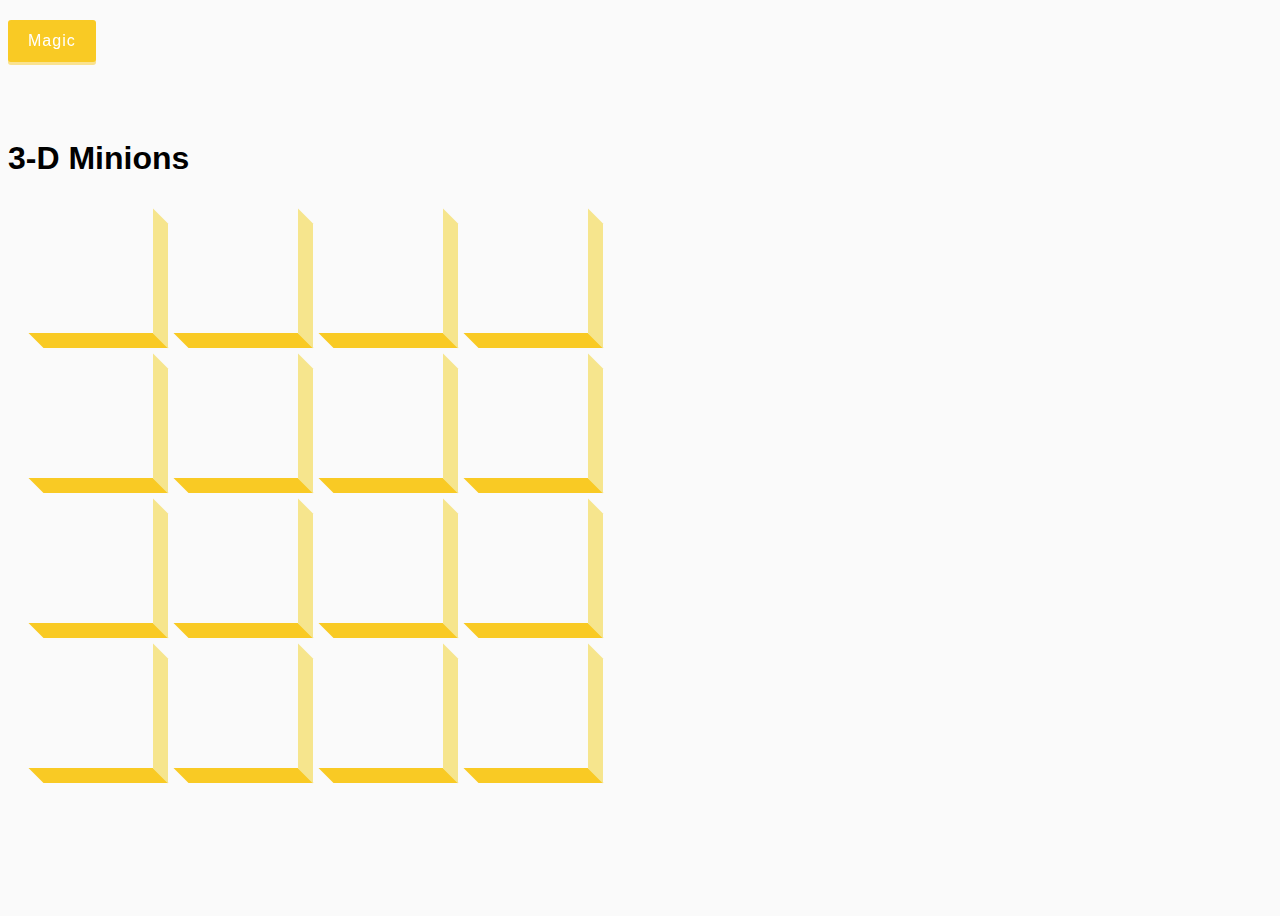
<file: Assets/3-Dminions.html>
<!Doctype html>
<html lang="en">
<head>
<link rel="stylesheet" href="3-Dminions.css">
<title>3-D Minions boxing</title>
</head>

<body>
    <h1>3-D Minions</h1>
    <button id="btn" class="magic">Magic</button>
    <div id="boxes" class="boxes big">    
    </div>
    <script src="3-Dminions.js"></script>
</body>
</html>
</file>
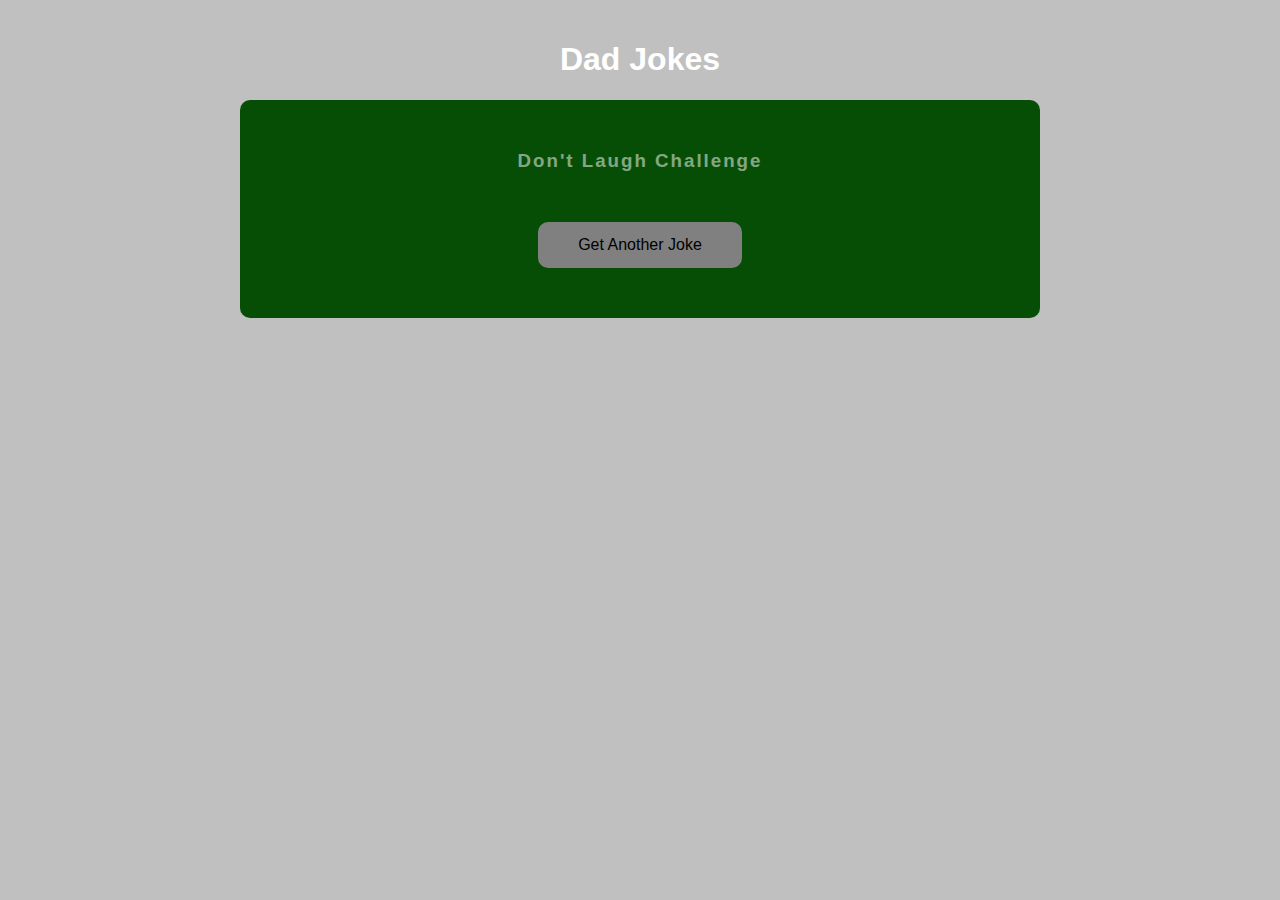
<file: Assets/DadJokes.html>
<!DOCTYPE html>
<html lang="en">
<head>  
    <link rel="stylesheet" href="DadJokes.css">
    <title>Dad Jokes</title>
</head>
<body>
    <h1>Dad Jokes</h1>
    <div class="container">
        <h3>Don't Laugh Challenge</h3>
        <div id="joke" class="joke">

        </div>
        <button id="jokeBtn" class="btn">Get Another Joke</button>
    </div>
    <script src="DadJokesscript.js"></script>
</body>
</html>
</file>
<file: Assets/3-Dminions.css>
@import url('httos://fonts.googleleapis.com/css2?family=Roboto:wght400;700&display=swap');
@import url('httos://fonts.googleleapis.com/css2?family=poppins&display=swap');
* {
    box-sizing: border-box;
}

body {
   background-color: #fafafa;
    font-family: 'roboto', sans-serif;
    display: flex;
    flex-direction: column;
    justify-content: center;
    height: 100vh;
    overflow: hidden;
}

.magic {
    background-color: #f9ca24;
    color: #fff;
    font-family: 'poppins', sans-serif;
    border: 0;
    border-radius: 3px;
    font-size: 16px;
    padding: 12px 20px;
    position: fixed;
    cursor: pointer;
    top: 20px;
    letter-spacing: 1px;
    box-shadow: 0 3px rgba(249, 202, 36, .5);
    z-index: 100;

}
.magic:focus {
    outline: none;
}
.magic:active {
    box-shadow: none;
    transform: translateY(2px);
}

.boxes {
    display: flex;
    flex-wrap: wrap;
    justify-content: space-around;
    height: 500px;
    width: 500px;
    padding: 10px;
    position: relative;
    transition: .4s ease;
}

.boxes.big {
    width: 600px;
    height: 600px;
    
}

.boxes.big .box{
    transform: rotateZ(360deg);
}

.box {
    background-image: url('https://media0.giphy.com/media/oobNzX5ICcRZC/200w.webp?cid=ecf05e47fjz6gilvw7pki4t9hzaocdt5xpnelqwxl9fohwv2&rid=200w.webp&ct=g');
    background-repeat: no-repeat;
    background-size: 500px 500px;
    position: relative;
    height: 125px;
    width: 125px;
    transition: .4s ease;
}

.box::after {
    content: '';
    background-color: #f6e58d;
    position: absolute;
    top: 8px;
    right: -15px;
    height: 100%;
    width: 15px;
    transform: skewY(45deg);
}

.box::before {
    content: '';
    background-color: #f9ca24;
    position: absolute;
    bottom: -15px;
    left: 8px;
    height: 15px;
    width: 100%;
    transform: skewX(45deg)
}
</file>
<file: Assets/DadJokes.css>
* {
    box-sizing: border-box;
}

body {
    background-color: silver;
    font-family: Arial, Helvetica, sans-serif;
    color: white;
    display: flex;
    flex-direction: column;
    align-items: center;
    height: 100%;
    overflow: hidden;
    margin: 0 auto;
    padding: 20px;
}

.container {
    background-color: rgb(6, 78, 6);
    border-radius: 10px;
    box-shadow: 0 10px 20px black black;
    padding: 50px 20px;
    text-align: center;
    max-width: 100%;
    width: 800px;
}

h3 {
    margin: 0 auto;
    opacity: .5;
    letter-spacing: 2px;
}

.joke {
    font-size: 30px;
    letter-spacing: 1px;
    line-height: 40px;
    margin: 50px auto;
    max-width: 600px;
}

.btn {
    background-color: grey;
    border: 0;
    border-radius: 10px;
    box-shadow: 0 5px 15px silver silver;
    padding: 14px 40px;
    font-size: 16px;
    cursor: pointer;

}

.btn:focus {
    transform: scale(.98);
} 
.btn:focus {
    outline: 0;
}
</file>
